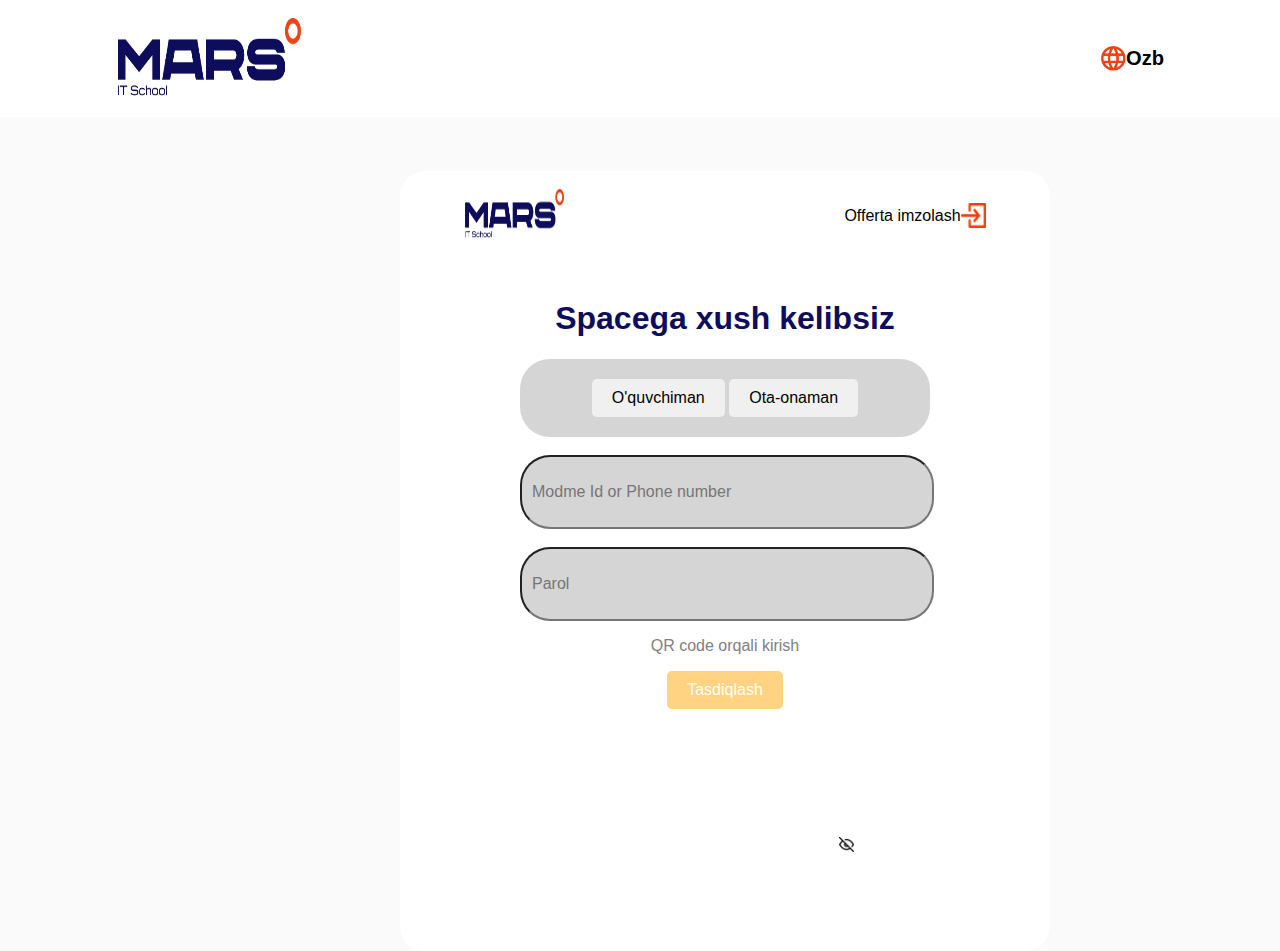
<file: index.html>
<!DOCTYPE html>
<html lang="en">
<head>
    <meta charset="UTF-8">
    <meta name="viewport" content="width=device-width, initial-scale=1.0">
    <title>Document</title>
    <link rel="stylesheet" href="style.css">
</head>
<body>
    <header>
        <nav class="head_nav">
            <img src="img/logo.png" alt="">

            <div>
                <img src="img/lan.png" alt="" width="10px" height="10px">
                <h6>Ozb</h6>
            </div>

        </nav>
    </header>

    <main>
        <br>
        <br>
        <br>
        <div class="block">
            <br>

         <div class="bosh">
            <div>
                <img src="img/logo.png" alt="" width="100px" height="50px">
            </div>

            <div class="pas">
                <p>Offerta imzolash</p>
                <img src="img/chiq.png" alt="" width="25px" height="25px">
            </div>
        </div>
        <br>
         <br>
         <h1>Spacega xush kelibsiz</h1>
         <div class="admin">
             <button class="btnt" id="oquvchiman">O'quvchiman</button>
             <button class="btnt" id="otaonaman">Ota-onaman</button>
        </div>
        <br>
        <div>
            <input type="text"id="phoneNumber" placeholder="Modme Id or Phone number">
        </div>
        <br>
        <div class="input-container">
            <input type="password" id="password" placeholder="Parol">
            <span class="eye-icon" id="togglePassword"><img src="img/koz.png" alt="" width="15px" height="15px"></span>
        </div>
        <p class="text">QR code orqali kirish</p>


        <!-- <a href="secod.html" class="btn disabled" id="submit">Tasdiqlash</a> -->

        <a href="secod.html" class="btn" id="submit">Tasdiqlash</a>


        </div>
    </main>


        
    <script src="script.js"></script>
</body>
</html>
</file>
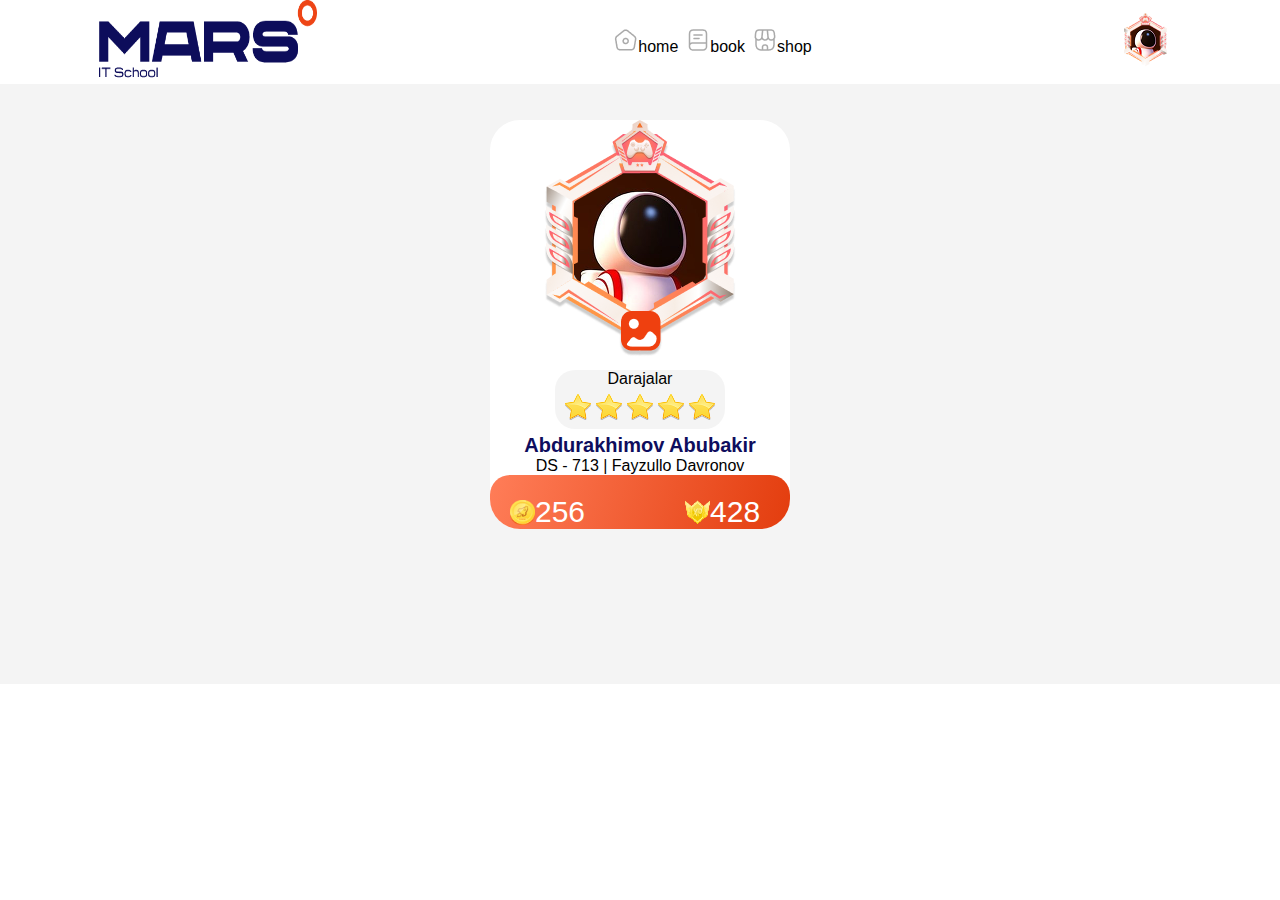
<file: secod.html>
<!DOCTYPE html>
<html lang="en">
<head>
    <meta charset="UTF-8">
    <meta name="viewport" content="width=device-width, initial-scale=1.0">
    <title>Document</title>
    <link rel="stylesheet" href="second.css">
</head>
<body>
    <header>
        <nav class="head_nav">
            <div class="logo">
                <img src="img2/logo.png" alt="" width="220px" height="80px">
            </div>

            <div class="mag">
                <p><img src="img2/home.png" alt="">home</p>
                <p><img src="img2/book.png" alt="">book</p>
                <p><img src="img2/shop.png" alt="">shop</p>
            </div>

            <div>
                <img src="img2/Student Profile.png" alt="">
            </div>
        </nav>
    </header>

    <main class="admin">
        <br>
        <br>
            <div class="senat">
                <div class="bosh">
                    <img src="img/bosh.png" alt="">
                </div>
                <div class="zvezda">
                    <p>Darajalar</p>
                    <img src="img/zvezda.png" alt="">
                </div>
                <div class="id">
                    <h3>Abdurakhimov Abubakir</h3>
                    <p>DS - 713 | Fayzullo Davronov</p>
                </div>
                <div class="reyting">
                    <div class="rasmla">
                        <img src="img/coin.png" alt="" width="25px" height="25px">
                        <p>256</p>

                    </div>
                    <div class="rasmla">
                        <img src="img/xp.png" alt="" width="25px" height="25px">
                        <p>428</p>
                    </div>
                </div>
            </div>

    </main>
</body>
</html>
</file>
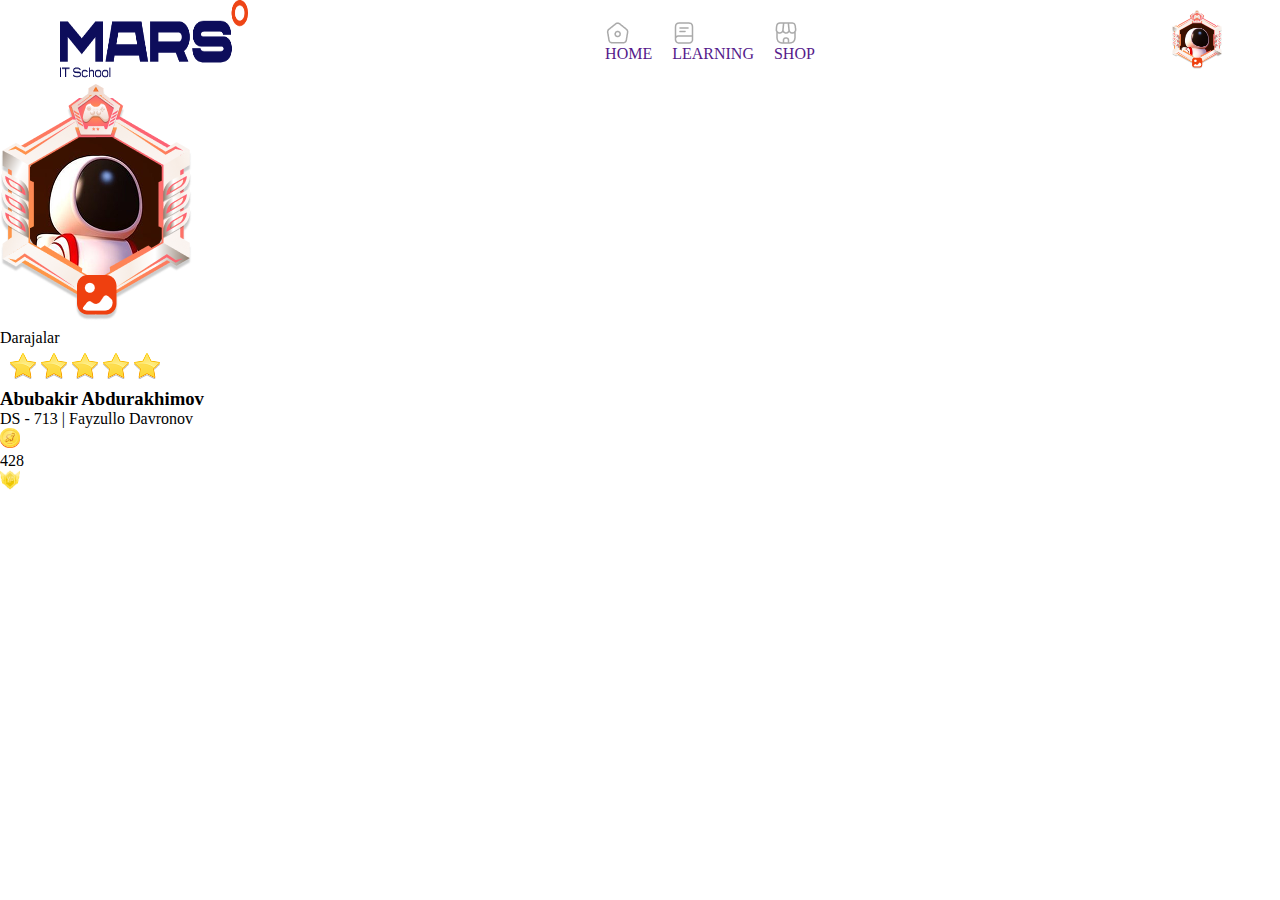
<file: second.html>
<!DOCTYPE html>
<html lang="en">
<head>
    <meta charset="UTF-8">
    <meta name="viewport" content="width=device-width, initial-scale=1.0">
    <title>Document</title>
</head>
<body>
    <header>
        <nav class="head_nav">
            <div>
                <img src="logo.png" alt=""  width="190px" height="80px">
            </div>

            <div class="mag">
                <a href=""><img src="home.png" alt="">HOME</a>
                <a href=""><img src="book.png" alt="">LEARNING</a>
                <a href=""><img src="shop.png" alt="">SHOP</a>
            </div>

            <div>
                <img src="bosh.png" alt="" width="50px" height="60px">
            </div>
        </nav>
    </header>

    <main>
        <div class="admin">
            <img src="bosh.png" alt="">

            <div class="rey">
                <p>Darajalar</p>
                <img src="zvezda.png" alt="">
            </div>

            <h3>Abubakir Abdurakhimov</h3>
            <p>DS - 713 | Fayzullo Davronov</p>

            <div class="bosh">
                <div class="coin">
                    <img src="coin.png" alt=""  width="20px" height="20px">
                    <p>428</p>
                </div>
                <div class="xp">
                    <img src="xp.png" alt="" width="20px" height="20px">
                    <p></p>
                </div>
            </div>

        </div>
    </main>



    <style>
        *{
            padding: 0;
            margin: 0;
            list-style: none;
            text-decoration: none;
        }
        .head_nav{
            display: flex;
            justify-content: space-evenly;
            gap: 300px;
            align-items: center;
        }
        .mag{
            display: flex;
            gap: 20px;
        }
        .mag img{
            display: flex;
            align-items: center;
            justify-content: center;
        }

    </style>
</body>
</html>
</file>
<file: style.css>
body {
    font-family: Arial, sans-serif;
    text-align: center;
    padding: 0;
    margin: 0;
}
.head_nav{
    display: flex;
    justify-content: center;
    gap: 800px;
    align-items: center;
    background-color: white;
}
.head_nav img{
    width: 185px;
    height: 80px;
}
.head_nav div{
    display: flex;
    justify-content: center;
    align-items: center;
    font-size: 30px;
}
.head_nav div img{
    width: 25px;
    height: 25px;
}
.btnt {
    padding: 10px 20px ;
    font-size: 16px;
    border: none;
    cursor: pointer;
    border-radius: 5px;
    background-color: #f0f0f0;
}
main{
    background-color: #FAFAFA;
}
.block{
    border: grey;
    margin-left: 400px;
    text-align: center;
    justify-content: center;  
    width: 650px;
    height: 780px;
    background-color: white;
    border-radius: 25px;
}
.active {
    background-color: white;
    border: 1px black;

}
.bosh{
    display: flex;
    justify-content: center;
    gap: 280px;
}
.pas{
    display: flex;
    justify-content: space-evenly;
    align-items: center;
}
.block h1{
    color: #0E0D5D;
}
.admin{
    margin:0px 120px;
    padding:20px;
    background-color: #d5d5d5;
    border-radius: 30px;

}
/* .input-container {
    position: relative;
    display: inline-block;
    margin-top: 20px;
} */
input {
    margin:0px 120px;
    background-color: #d5d5d5;
    border-radius: 30px;
    padding: 10px;
    font-size: 16px;
    width: 390px;
    height: 50px;
    /* border: 1px solid #ccc; */

}
.eye-icon {
    position: absolute;
    bottom: 44px;
    cursor: pointer;
    right: 8px;
    left: 420.100px;
}
.text{
    color: grey;
}
.btn {
    background-color: rgba(255, 166, 0, 0.496);
    color: white;
    padding: 10px 20px;
    border-radius: 5px;
    text-decoration: none;
    display: inline-block;
    text-align: center;
    font-size: 16px;
    transition: background-color 0.2s ease, transform 0.1s ease;
}

.btn:hover {
    background-color: orange;
}
.btn.disabled {
    background-color: #ccc; 
    color: #666;
    pointer-events: none;
    transform: none;
}
</file>
<file: second.css>
*{
    padding: 0;
    margin: 0;
    font-family: Arial, Helvetica, sans-serif;
    text-decoration: none;

}
.head_nav{
    gap: 200px;
    display: flex;
    justify-content: space-evenly;
    align-items: center;
    background-color: white;
}
.mag{
    align-items: center;
    display: flex;
    gap: 8px;
}
.admin{
    height: 600px;
    background-color: rgba(128, 128, 128, 0.088);
}
.senat{
    margin: auto;
    width: 300px;
    background-color: white;
    text-align: center;
    justify-items: center;
    border-radius: 30px;
}
.reyting{
    border-radius: 20px 20px 30px 30px;
    font-size: 30px;
    color: white;
    /* text-align: end; */
    width: 100%;
    background: linear-gradient(286.17deg, #E33D0E 0%, #FF7D58 100%);
    display: flex;
    gap: 80px; 
}
.rasmla{
    padding-left: 20px;
    text-align: center;
    align-items: center;
    display: flex;
    padding-top: 20px;
}
.zvezda{
    margin: 5px;
    background-color: rgba(128, 128, 128, 0.088);
    border-radius: 20px;
}
.id h3{
    color: #0E0D5D;
    font-size: 20px;

}
</file>
